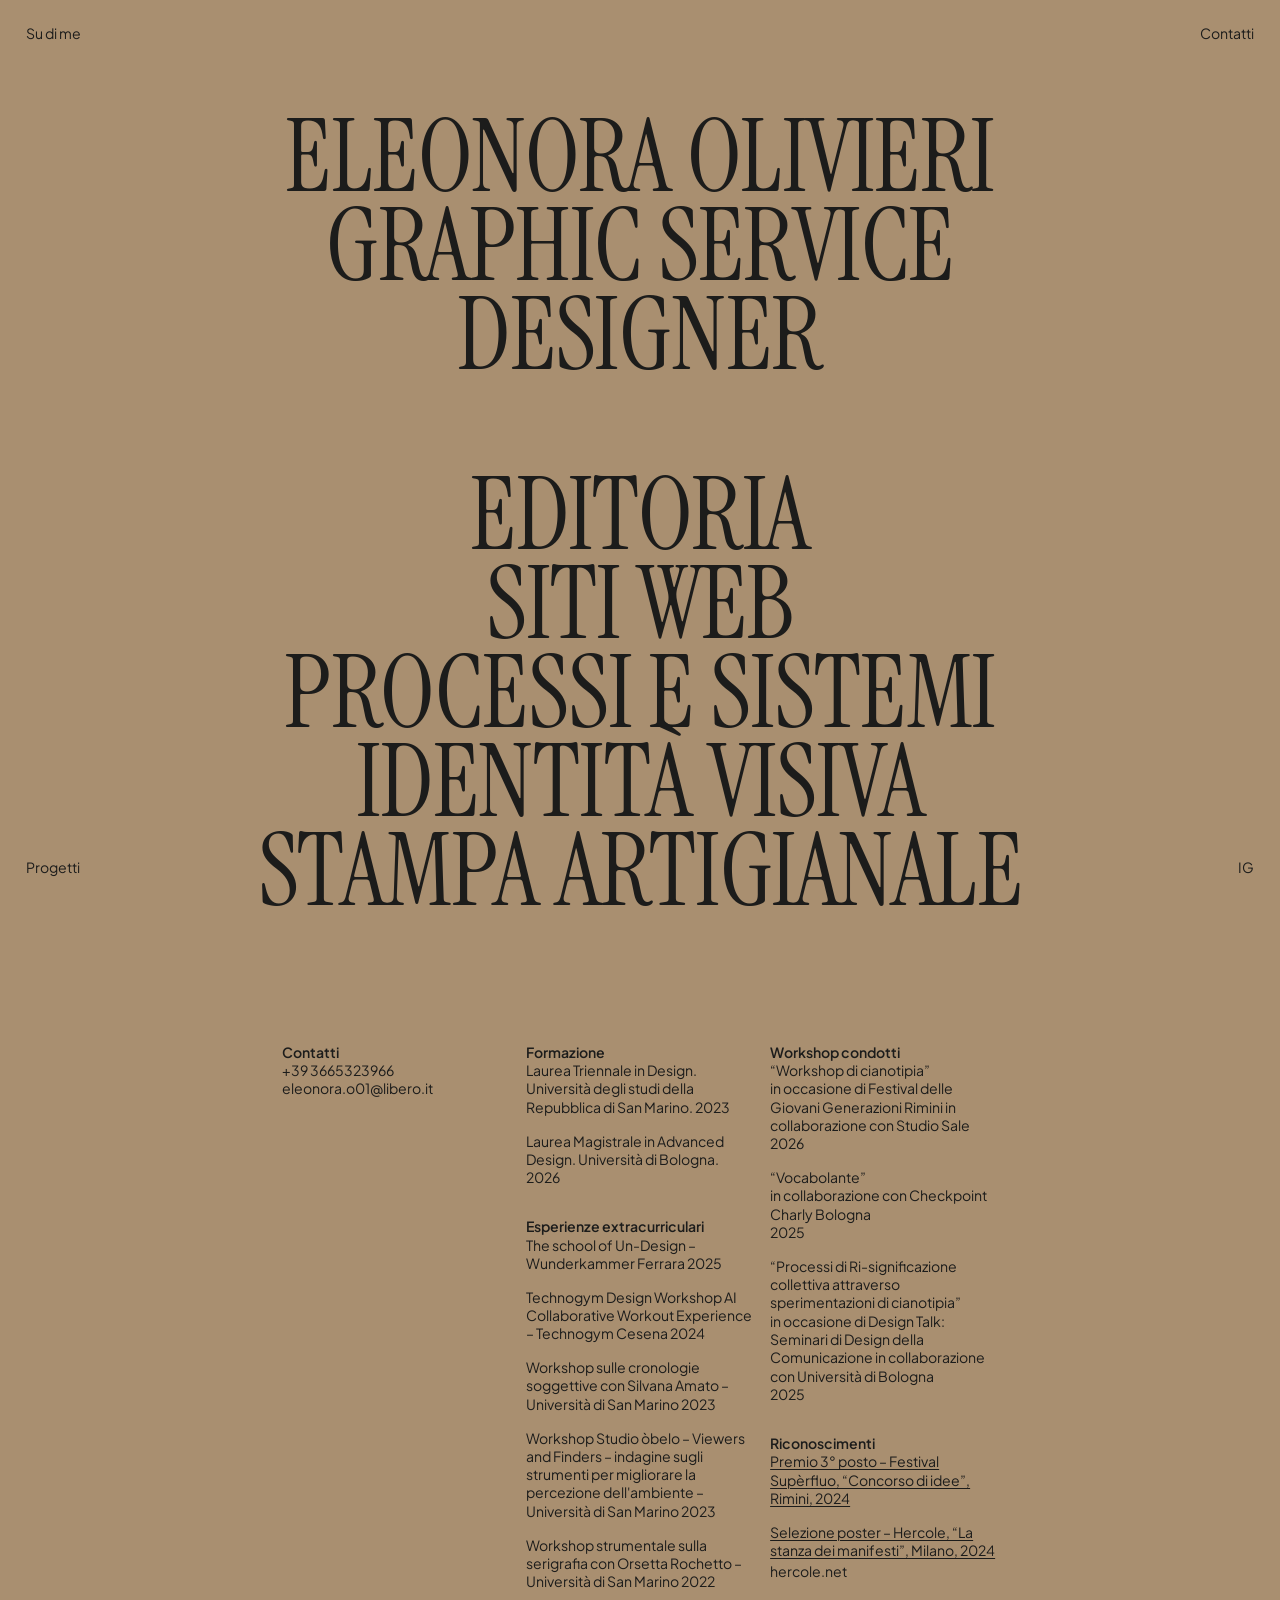
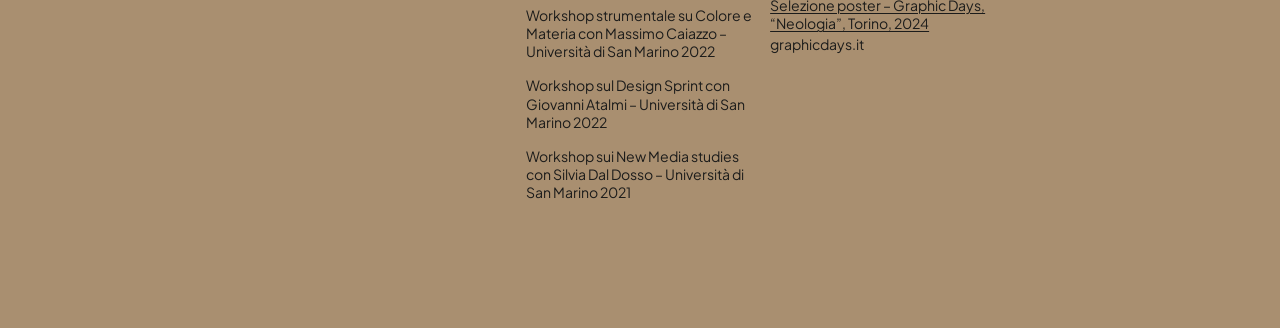
<file: index.html>
<!DOCTYPE html>
<html lang="it">
<head>
  <meta charset="UTF-8">
  <meta name="viewport" content="width=device-width, initial-scale=1.0">
  <title>Eleonora Olivieri – Graphic Service Designer</title>
  <meta name="description" content="Eleonora Olivieri, graphic service designer: editoria, siti web, processi e sistemi, identità visiva, stampa artigianale.">

  <link rel="preconnect" href="https://fonts.googleapis.com">
  <link rel="preconnect" href="https://fonts.gstatic.com" crossorigin>
  <link href="https://fonts.googleapis.com/css2?family=Instrument+Serif&family=Plus+Jakarta+Sans:wght@400;600&display=swap" rel="stylesheet">

  <link rel="stylesheet" href="style.css">
</head>
<body>

  <header class="nav">
    <a class="nav__link nav__link--tl" href="su-di-me.html">Su di me</a>
    <a class="nav__link nav__link--tr" href="#contatti">Contatti</a>
    <a class="nav__link nav__link--ml" href="progetti.html">Progetti</a>
    <a class="nav__link nav__link--mr" href="https://www.instagram.com/ciano_tipe/" target="_blank" rel="noopener">IG</a>
  </header>

  <main>
    <section class="hero">
      <h1 class="hero__title">
        Eleonora Olivieri<br>
        Graphic Service<br>
        Designer
      </h1>

      <p class="hero__services">
        Editoria<br>
        Siti web<br>
        Processi e sistemi<br>
        Identità visiva<br>
        Stampa artigianale
      </p>
    </section>

    <section class="info" id="contatti">
      <div class="info__col">
        <div class="info__block">
          <h2>Contatti</h2>
          <p>
            <a href="tel:+393665323966">+39 3665323966</a><br>
            <a href="mailto:eleonora.o01@libero.it">eleonora.o01@libero.it</a>
          </p>
        </div>
      </div>

      <div class="info__col">
        <div class="info__block">
          <h2>Formazione</h2>
          <p>Laurea Triennale in Design. Università degli studi della Repubblica di San Marino. 2023</p>
          <p>Laurea Magistrale in Advanced Design. Università di Bologna. 2026</p>
        </div>

        <div class="info__block">
          <h2>Esperienze extracurriculari</h2>
          <p>The school of Un-Design – Wunderkammer Ferrara 2025</p>
          <p>Technogym Design Workshop AI Collaborative Workout Experience – Technogym Cesena 2024</p>
          <p>Workshop sulle cronologie soggettive con Silvana Amato – Università di San Marino 2023</p>
          <p>Workshop Studio òbelo – Viewers and Finders – indagine sugli strumenti per migliorare la percezione dell'ambiente – Università di San Marino 2023</p>
          <p>Workshop strumentale sulla serigrafia con Orsetta Rochetto – Università di San Marino 2022</p>
          <p>Workshop strumentale su Colore e Materia con Massimo Caiazzo – Università di San Marino 2022</p>
          <p>Workshop sul Design Sprint con Giovanni Atalmi – Università di San Marino 2022</p>
          <p>Workshop sui New Media studies con Silvia Dal Dosso – Università di San Marino 2021</p>
        </div>
      </div>

      <div class="info__col">
        <div class="info__block">
          <h2>Workshop condotti</h2>
          <p>
            “Workshop di cianotipia”<br>
            in occasione di Festival delle Giovani Generazioni Rimini in collaborazione con Studio Sale<br>
            2026
          </p>
          <p>
            “Vocabolante”<br>
            in collaborazione con Checkpoint Charly Bologna<br>
            2025
          </p>
          <p>
            “Processi di Ri-significazione collettiva attraverso sperimentazioni di cianotipia”<br>
            in occasione di Design Talk: Seminari di Design della Comunicazione in collaborazione con Università di Bologna<br>
            2025
          </p>
        </div>

        <div class="info__block">
          <h2>Riconoscimenti</h2>

          <div class="award">
            <button type="button" class="award__label">Premio 3° posto – Festival Supèrfluo, “Concorso di idee”, Rimini, 2024</button>
            <span class="award__preview" aria-hidden="true"><img src="img/superfluo.jpg" alt=""></span>
          </div>

          <div class="award">
            <button type="button" class="award__label">Selezione poster – Hercole, “La stanza dei manifesti”, Milano, 2024</button>
            <a class="award__link" href="https://hercole.net" target="_blank" rel="noopener">hercole.net</a>
            <span class="award__preview" aria-hidden="true"><img src="img/hercole.jpg" alt=""></span>
          </div>

          <div class="award">
            <button type="button" class="award__label">Selezione poster – Graphic Days, “Neologia”, Torino, 2024</button>
            <a class="award__link" href="https://graphicdays.it" target="_blank" rel="noopener">graphicdays.it</a>
            <span class="award__preview" aria-hidden="true"><img src="img/graphic-day.jpg" alt=""></span>
          </div>
        </div>
      </div>
    </section>
  </main>

  <script src="script.js"></script>
</body>
</html>
</file>
<file: style.css>
/* ---------- Variabili ---------- */
:root {
  --bg: #a98f70;
  --ink: #1c1c1b;
  --muted: #8f8f8f;
  --hover: #00ff26;                    /* colore delle scritte al passaggio del mouse */

  --font-display: "Instrument Serif", "Times New Roman", serif;
  --font-text: "Plus Jakarta Sans", system-ui, sans-serif;

  --margin: 26px;                      /* distanza dai bordi della navigazione */
  --headline-size: clamp(2.4rem, 7.9vw, 9rem);
  --small-size: clamp(0.8rem, 1.1vw, 1.5rem);
}

/* Pagine interne (Progetti, Su di me): sfondo chiaro */
.page-projects {
  --bg: #f0f0f0;
  --ink: #111111;
}

/* ---------- Reset ---------- */
*,
*::before,
*::after {
  box-sizing: border-box;
  margin: 0;
  padding: 0;
}

html {
  scroll-behavior: smooth;
  -webkit-text-size-adjust: 100%;
}

body {
  background: var(--bg);
  color: var(--ink);
  font-family: var(--font-text);
  -webkit-font-smoothing: antialiased;
  text-rendering: optimizeLegibility;
}

a {
  color: inherit;
  text-decoration: none;
}

.visually-hidden {
  position: absolute;
  width: 1px;
  height: 1px;
  overflow: hidden;
  clip: rect(0 0 0 0);
  white-space: nowrap;
}

/* ---------- Navigazione (fissa, ai quattro angoli) ---------- */
.nav__link {
  position: fixed;
  z-index: 20;
  font-size: var(--small-size);
  line-height: 1;
  transition: color 0.2s ease;
}

.nav__link:hover {
  color: var(--hover);
}

.nav__link--tl { top: var(--margin);    left: var(--margin); }    /* Su di me */
.nav__link--tr { top: var(--margin);    right: var(--margin); }   /* Contatti */
.nav__link--ml { bottom: var(--margin); left: var(--margin); }    /* Progetti */
.nav__link--mr { bottom: var(--margin); right: var(--margin); }   /* IG */

/* Sezione in cui ci si trova: sottolineata */
.nav__link.is-active,
.nav__link[aria-current="page"] {
  font-weight: 600;
  text-decoration: underline;
  text-underline-offset: 0.2em;
  text-decoration-thickness: 1px;
}

/* ---------- Hero (home) ---------- */
.hero {
  min-height: 100svh;
  display: flex;
  flex-direction: column;
  justify-content: center;
  align-items: center;
  padding: 7rem 1rem 5rem;
  text-align: center;
  text-transform: uppercase;
  font-family: var(--font-display);
  font-weight: 400;
  font-size: var(--headline-size);
  line-height: 0.88;
  letter-spacing: -0.005em;
}

.hero__title {
  font: inherit;
  margin-bottom: 0.9em;
}

.hero__services {
  font: inherit;
}

/* ---------- Info (home, tre colonne) ---------- */
.info {
  display: grid;
  grid-template-columns: repeat(3, minmax(0, 1fr));
  column-gap: 1rem;
  padding: 3rem 22vw 6rem;
  font-size: var(--small-size);
  line-height: 1.3;
}

.info__block {
  margin-bottom: 2.2em;
}

.info__block h2 {
  font-size: inherit;
  font-weight: 600;
}

.info__block p + p {
  margin-top: 1.1em;
}

.info__block a {
  transition: color 0.2s ease;
}

.info__block a:hover {
  color: var(--hover);
}

/* Riconoscimenti: ogni voce è un pulsante sottolineato.
   Al passaggio del mouse diventa verde e compare la foto. */
.award + .award {
  margin-top: 1.1em;
}

.award__label {
  display: block;
  width: 100%;
  padding: 0;
  border: 0;
  background: none;
  font: inherit;
  line-height: inherit;
  color: inherit;
  text-align: left;
  text-decoration: underline;
  text-underline-offset: 2px;
  text-decoration-thickness: 1px;
  cursor: pointer;
  transition: color 0.2s ease;
}

.award:hover .award__label,
.award__label:focus-visible {
  color: var(--hover);
}

.award__link {
  display: block;
  margin-top: 0.2em;
}

/* Foto che compare al centro dello schermo */
.award__preview {
  position: fixed;
  top: 50%;
  left: 50%;
  z-index: 30;
  transform: translate(-50%, -50%);
  opacity: 0;
  visibility: hidden;
  pointer-events: none;
  transition: opacity 0.25s ease, visibility 0.25s ease;
}

.award__preview img {
  display: block;
  width: auto;
  height: auto;
  max-width: min(70vw, 620px);
  max-height: 70vh;
  box-shadow:
    0 2px 6px rgba(0, 0, 0, 0.18),
    0 16px 40px rgba(0, 0, 0, 0.28);
}

.award:hover .award__preview,
.award:focus-within .award__preview {
  opacity: 1;
  visibility: visible;
}

/* Animazione di comparsa (attivata da script.js) */
.js .info__col {
  opacity: 0;
  transform: translateY(14px);
  transition: opacity 0.7s ease, transform 0.7s ease;
}

.js .info__col.is-visible {
  opacity: 1;
  transform: none;
}

/* ---------- Pagine Progetti e Su di me: impaginato condiviso ---------- */
.project-page,
.about-page {
  --top-space: clamp(5rem, 13vh, 9rem);   /* spazio sopra l'inizio di ogni sezione */
  --left-space: 41vw;                     /* dove inizia la colonna dei testi */

  padding: var(--top-space) var(--margin) 9rem var(--left-space);
  font-size: var(--small-size);
  line-height: 1.1;
}

/* Menu dei progetti: fisso in basso a sinistra, sopra "Progetti" */
.project-list {
  position: fixed;
  left: var(--margin);
  bottom: calc(var(--margin) + 3.4em);
  z-index: 15;
  list-style: none;
}

.project-list button {
  position: relative;
  display: block;
  background: none;
  border: 0;
  padding: 0;
  font: inherit;
  line-height: inherit;
  color: inherit;
  text-align: left;
  cursor: pointer;
  transition: color 0.2s ease;
}

.project-list button:hover {
  color: var(--hover);
}

/* Freccia davanti al progetto che stai guardando */
.project-list button.is-active::before {
  content: "→";
  position: absolute;
  right: 100%;
  margin-right: 0.35em;
}

/* Ogni progetto occupa almeno una schermata */
.project {
  scroll-margin-top: var(--top-space);
  min-height: calc(100svh - var(--top-space));
  margin-bottom: 5rem;
}

.project:last-child {
  margin-bottom: 0;
}

/* Testata: titolo a sinistra, testo a destra */
.project-head {
  display: grid;
  grid-template-columns: minmax(0, 1fr) minmax(0, 2fr);
}

.project-title {
  font-size: inherit;
  font-weight: 600;
  line-height: inherit;
  padding-right: 1rem;
  text-decoration: underline;
  text-underline-offset: 0.15em;
  text-decoration-thickness: 1px;
}

.project-description p {
  margin: 0;
}

.project-description p + p {
  margin-top: 0.6em;
}

.project-summary {
  max-width: 95%;
  margin-top: 2.6em;
  color: var(--muted);
}

/* ---------- Pagina Su di me ---------- */
.about-section {
  scroll-margin-top: var(--top-space);
  margin-bottom: 6rem;
}

.about-section:last-child {
  margin-bottom: 0;
}

/* Sezioni con foto: colonna di foto a sinistra, testi a destra.
   Parte dal margine sinistro della pagina e i testi restano allineati agli altri. */
.about-intro {
  display: grid;
  grid-template-columns: calc(var(--left-space) - var(--margin)) minmax(0, 1fr);
  margin-left: calc(var(--margin) - var(--left-space));
  align-items: start;
}

.about-intro__text .project-head + .project-head {
  margin-top: 3.2em;
}

/* Foto sparse che seguono una griglia a 6 colonne.
   Più piccole e più distanziate (fra loro e dai testi) rispetto a prima. */
.about-photos {
  display: grid;
  grid-template-columns: repeat(6, minmax(0, 1fr));
  column-gap: 1.6rem;
  row-gap: 4rem;
  align-content: start;
  padding-right: 4.5rem;               /* distanza dalla colonna dei testi */
}

.about-photo {
  margin: 0;
  align-self: start;
  background: #dcdcdc;                 /* segnaposto finché la foto non è caricata */
  overflow: hidden;
}

.about-photo img {
  display: block;
  width: 100%;
  height: 100%;
  object-fit: cover;
}

/* Ogni foto occupa colonne diverse, a rotazione: così sembrano sparse ma restano in griglia */
.about-photo:nth-child(5n + 1) { grid-column: 1 / span 3; }
.about-photo:nth-child(5n + 2) { grid-column: 3 / span 3; }
.about-photo:nth-child(5n + 3) { grid-column: 1 / span 2; }
.about-photo:nth-child(5n + 4) { grid-column: 4 / span 3; margin-top: 3.5rem; }
.about-photo:nth-child(5n + 5) { grid-column: 2 / span 3; }

/* Elenco di libri: copertine in miniatura, titolo sopra */
.book-list {
  list-style: none;
  display: grid;
  grid-template-columns: repeat(auto-fill, minmax(7.5rem, 1fr));
  gap: 2.4em 1rem;
  align-items: start;
}

.book__title {
  min-height: 3.3em;                   /* titoli su 2-3 righe: le copertine restano allineate */
  margin-bottom: 0.7em;
  font-weight: 600;
  line-height: 1.1;
}

.book__title span {
  display: block;
  margin-top: 0.15em;
  font-weight: 400;
  color: var(--muted);
}

.book__cover {
  aspect-ratio: 2 / 3;
  background: #dcdcdc;                 /* segnaposto finché la copertina non è caricata */
  box-shadow:
    0 1px 2px rgba(0, 0, 0, 0.15),
    0 6px 16px rgba(0, 0, 0, 0.12);
  overflow: hidden;
}

.book__cover img {
  display: block;
  width: 100%;
  height: 100%;
  object-fit: cover;
}

/* ---------- Foto impilate (come foto di carta) ---------- */
.stack {
  position: relative;
  width: 100%;
  aspect-ratio: 2 / 1;
  margin-top: 3.2em;
  cursor: pointer;
  user-select: none;
  -webkit-tap-highlight-color: transparent;
}

.stack.is-single {
  cursor: default;
}

.stack:focus-visible {
  outline: 1px solid var(--ink);
  outline-offset: 8px;
}

/* Larghezza e proporzioni di ogni foto sono impostate da script.js
   in base al formato originale (orizzontale o verticale).
   left/top indicano il CENTRO della foto. */
.stack__card {
  position: absolute;
  width: 40%;
  overflow: hidden;
  background: #dcdcdc;
  box-shadow:
    0 1px 2px rgba(0, 0, 0, 0.15),
    0 8px 22px rgba(0, 0, 0, 0.16);
  transition:
    left 0.6s cubic-bezier(0.2, 0.7, 0.2, 1),
    top 0.6s cubic-bezier(0.2, 0.7, 0.2, 1),
    transform 0.6s cubic-bezier(0.2, 0.7, 0.2, 1),
    opacity 0.4s ease;
}

.stack__card img {
  display: block;
  width: 100%;
  height: 100%;
  object-fit: cover;
  pointer-events: none;
}

/* Posizione e inclinazione di ogni foto in base alla profondità nella pila */
.stack__card[data-depth="0"]      { left: 52%; top: 42%; z-index: 5; transform: translate(-50%, -50%) rotate(-2deg); }
.stack__card[data-depth="1"]      { left: 66%; top: 58%; z-index: 4; transform: translate(-50%, -50%) rotate(4deg); }
.stack__card[data-depth="2"]      { left: 33%; top: 52%; z-index: 3; transform: translate(-50%, -50%) rotate(-5deg); }
.stack__card[data-depth="3"]      { left: 60%; top: 48%; z-index: 2; transform: translate(-50%, -50%) rotate(1.5deg); }
.stack__card[data-depth="4"]      { left: 42%; top: 68%; z-index: 1; transform: translate(-50%, -50%) rotate(6deg); }
.stack__card[data-depth="hidden"] { left: 52%; top: 42%; z-index: 0; transform: translate(-50%, -50%) rotate(0deg); opacity: 0; pointer-events: none; }

/* La foto davanti scivola via prima di andare sotto le altre */
.stack .stack__card.is-leaving {
  left: 88%;
  top: 36%;
  transform: translate(-50%, -50%) rotate(9deg);
}

/* ---------- Video (nella riga sotto le foto) ---------- */
.project-video {
  position: relative;
  width: 100%;
  aspect-ratio: 16 / 9;                /* script.js lo adatta alle proporzioni reali del video */
  margin-top: 5em;
  background: #dcdcdc;                 /* segnaposto finché il video non è caricato */
  cursor: pointer;                     /* un clic sul video = play/pausa */
}

/* Il player di Vimeo non riceve clic: i comandi sono solo quelli sotto */
.project-video iframe {
  position: absolute;
  inset: 0;
  display: block;
  width: 100%;
  height: 100%;
  border: 0;
  pointer-events: none;
}

/* Comandi: solo play/pausa e audio */
.video-controls {
  position: absolute;
  left: 0.8em;
  bottom: 0.8em;
  z-index: 2;
  display: flex;
  gap: 0.5em;
}

.video-controls button {
  padding: 0.55em 0.9em;
  border: 0;
  border-radius: 2em;
  background: rgba(17, 17, 17, 0.78);
  color: #fff;
  font: inherit;
  line-height: 1;
  cursor: pointer;
  transition: color 0.2s ease;
}

.video-controls button:hover,
.video-controls button:focus-visible {
  color: var(--hover);
}

/* ---------- Tablet ---------- */
@media (max-width: 900px) {
  .info {
    padding-inline: 10vw;
  }

  .project-page,
  .about-page {
    --left-space: 38vw;
  }

  .about-photos {
    padding-right: 3rem;
  }
}

/* ---------- Mobile ---------- */
@media (max-width: 640px) {
  :root {
    --margin: 18px;
    --headline-size: clamp(2.1rem, 11vw, 3.4rem);
    --small-size: 0.85rem;
  }

  .hero {
    padding-top: 6rem;
  }

  .info {
    grid-template-columns: 1fr;
    padding: 2rem var(--margin) 5rem;
    row-gap: 0;
  }

  /* Progetti e Su di me: tutto in colonna */
  .project-page,
  .about-page {
    --top-space: 6rem;
    padding: var(--top-space) var(--margin) 8rem calc(var(--margin) + 1.6em);
  }

  .project-list {
    position: static;
    margin-bottom: 3rem;
  }

  .project {
    scroll-margin-top: 1.5rem;
    min-height: 0;
    margin-bottom: 5rem;
  }

  .project-head {
    grid-template-columns: 1fr;
    row-gap: 1em;
  }

  .project-summary {
    max-width: 100%;
  }

  .project-video {
    margin-top: 3.5em;
  }

  .about-section {
    margin-bottom: 4.5rem;
  }

  /* Su di me: i testi vengono prima, le foto sotto */
  .about-intro {
    grid-template-columns: 1fr;
    margin-left: 0;
  }

  .about-photos {
    order: 2;
    margin-top: 3rem;
    padding-right: 0;
    row-gap: 2.6rem;
  }

  .book-list {
    grid-template-columns: repeat(auto-fill, minmax(6.5rem, 1fr));
  }

  .award__preview img {
    max-width: 86vw;
    max-height: 60vh;
  }
}

/* ---------- Accessibilità ---------- */
@media (prefers-reduced-motion: reduce) {
  html { scroll-behavior: auto; }
  .js .info__col { transition: none; opacity: 1; transform: none; }
  .stack__card { transition: none; }
  .award__preview { transition: none; }
}
</file>
